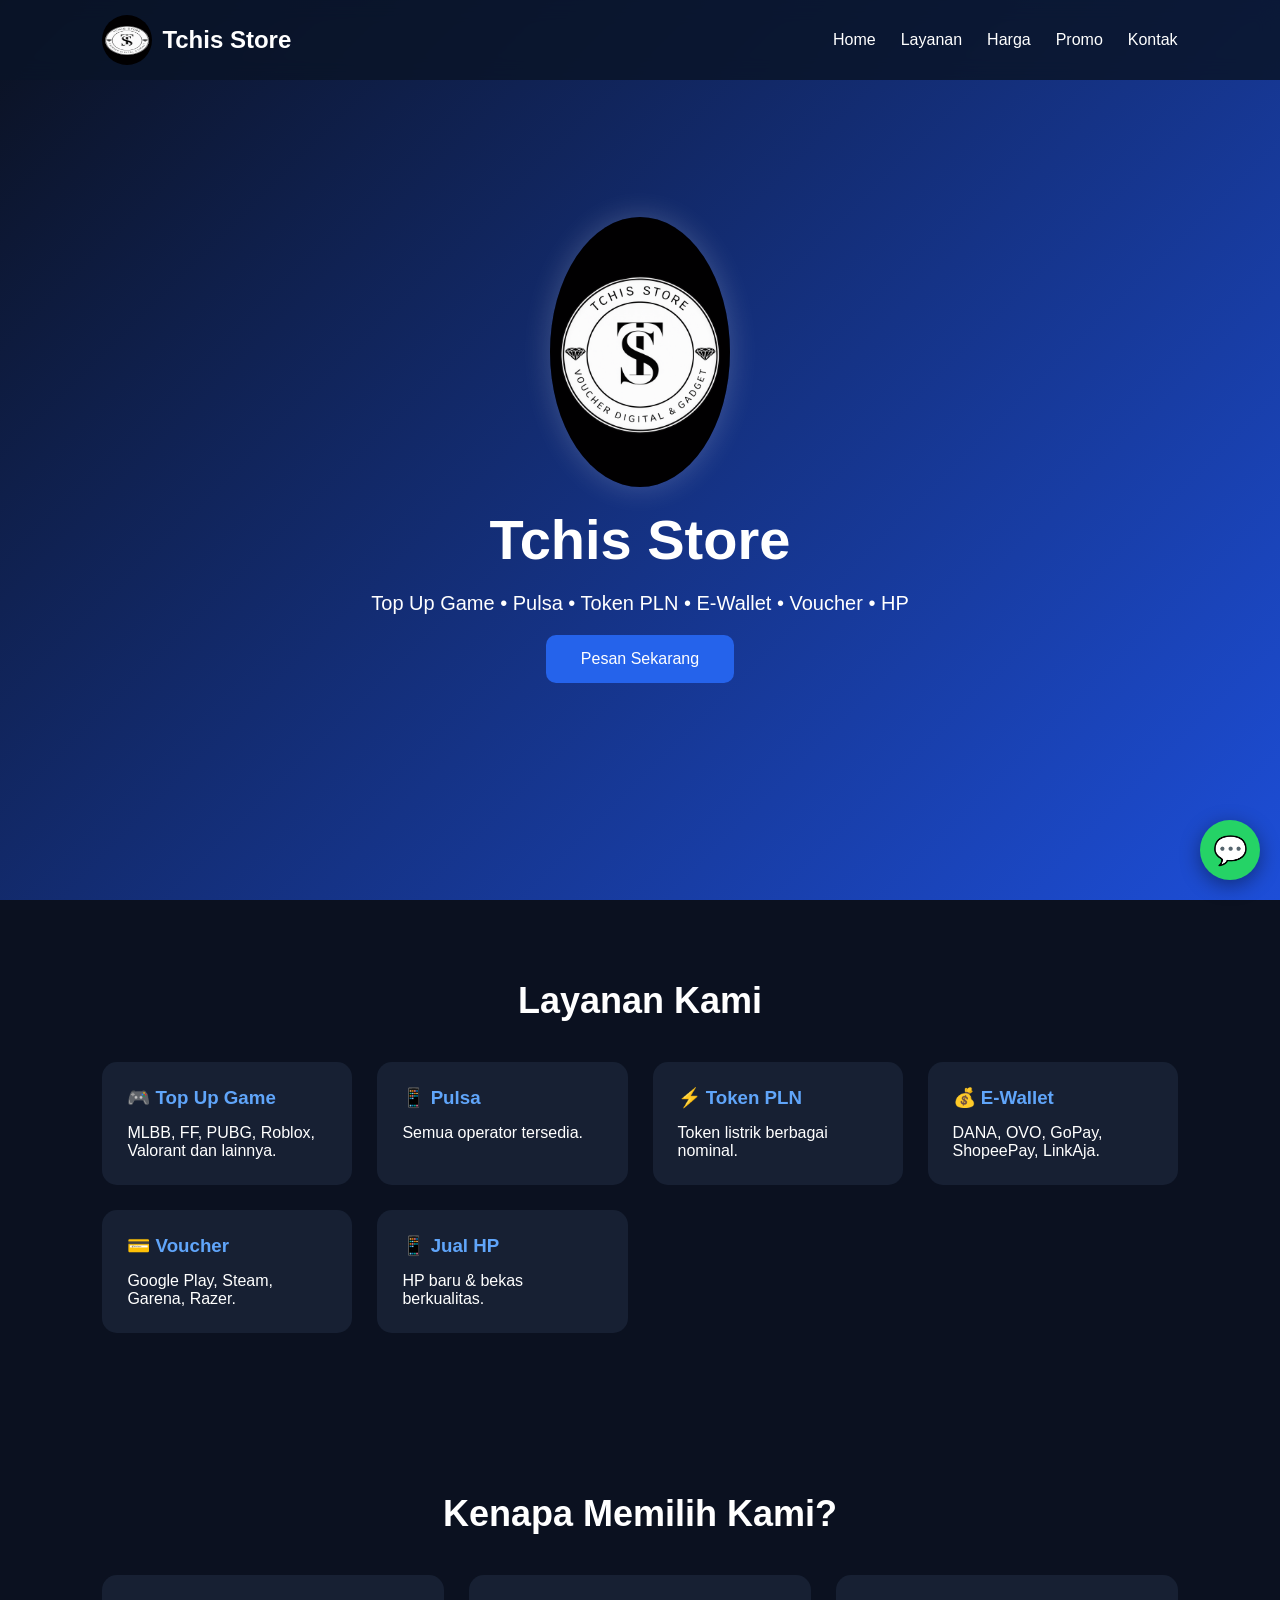
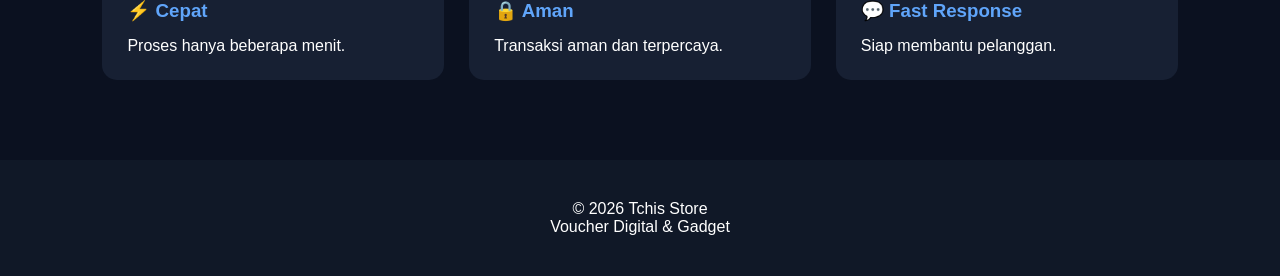
<file: index.html>
<!DOCTYPE html>
<html lang="id">
<head>
    <meta charset="UTF-8">
    <meta name="viewport" content="width=device-width, initial-scale=1.0">
    <title>Tchis Store | Voucher Digital & Gadget</title>

    <link rel="stylesheet" href="style.css">
    <script defer src="script.js"></script>
</head>

<body>

<nav>
    <div class="logo-area">
        <img src="logo.png" alt="Tchis Store">
        <h2>Tchis Store</h2>
    </div>

    <ul>
        <li><a href="index.html">Home</a></li>
        <li><a href="#layanan">Layanan</a></li>
        <li><a href="harga.html">Harga</a></li>
        <li><a href="promo.html">Promo</a></li>
        <li><a href="kontak.html">Kontak</a></li>
    </ul>
</nav>

<header id="home">

<img src="logo.png" class="hero-logo">

<h1>Tchis Store</h1>

<p>
Top Up Game • Pulsa • Token PLN • E-Wallet • Voucher • HP
</p>

<a class="btn" href="https://wa.me/62XXXXXXXXXXX">
Pesan Sekarang
</a>

</header>

<section id="layanan">

<h2>Layanan Kami</h2>

<div class="grid">

<div class="card">
<h3>🎮 Top Up Game</h3>
<p>MLBB, FF, PUBG, Roblox, Valorant dan lainnya.</p>
</div>

<div class="card">
<h3>📱 Pulsa</h3>
<p>Semua operator tersedia.</p>
</div>

<div class="card">
<h3>⚡ Token PLN</h3>
<p>Token listrik berbagai nominal.</p>
</div>

<div class="card">
<h3>💰 E-Wallet</h3>
<p>DANA, OVO, GoPay, ShopeePay, LinkAja.</p>
</div>

<div class="card">
<h3>💳 Voucher</h3>
<p>Google Play, Steam, Garena, Razer.</p>
</div>

<div class="card">
<h3>📱 Jual HP</h3>
<p>HP baru & bekas berkualitas.</p>
</div>

</div>

</section>

<section id="keunggulan">

<h2>Kenapa Memilih Kami?</h2>

<div class="grid">

<div class="card">
<h3>⚡ Cepat</h3>
<p>Proses hanya beberapa menit.</p>
</div>

<div class="card">
<h3>🔒 Aman</h3>
<p>Transaksi aman dan terpercaya.</p>
</div>

<div class="card">
<h3>💬 Fast Response</h3>
<p>Siap membantu pelanggan.</p>
</div>

</div>

</section>

<footer id="kontak">

<p>© 2026 Tchis Store</p>

<p>Voucher Digital & Gadget</p>

</footer>

<a href="https://wa.me/62XXXXXXXXXXX" class="wa">
💬
</a>

</body>
</html>
</file>
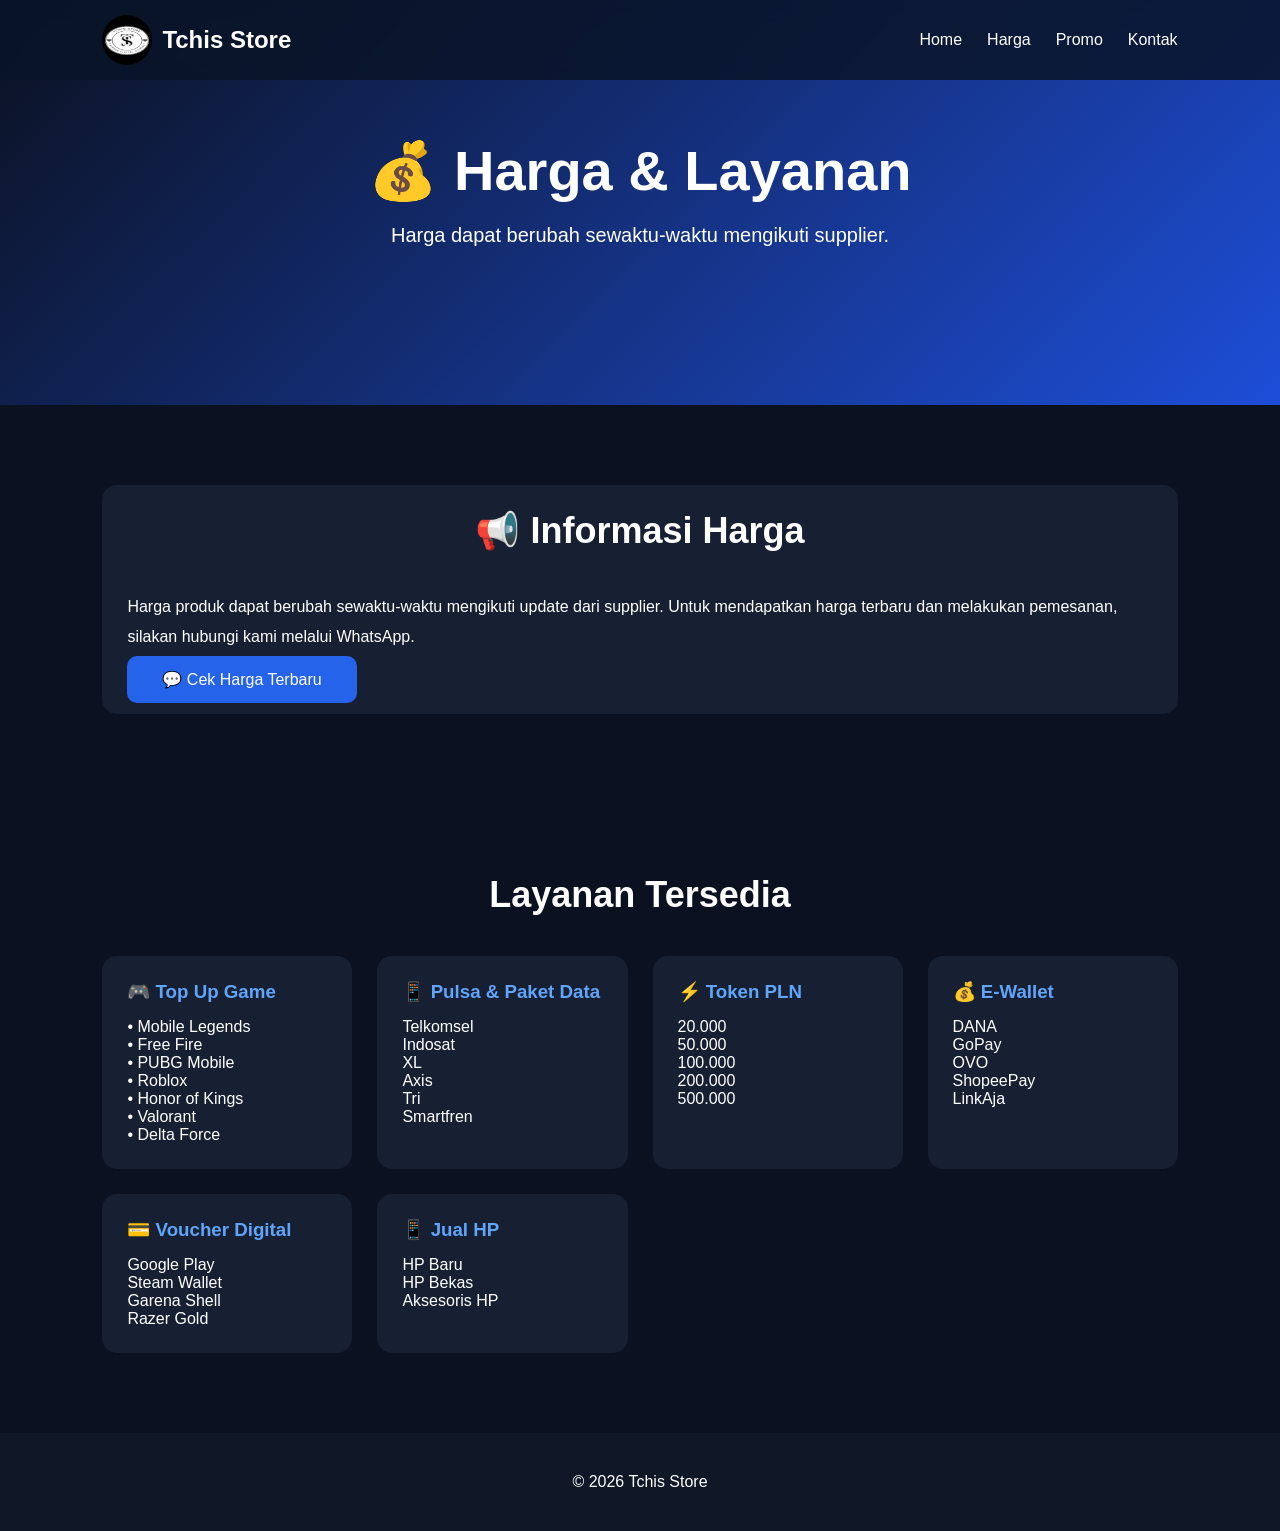
<file: harga.html>
<!DOCTYPE html>
<html lang="id">
<head>
<meta charset="UTF-8">
<meta name="viewport" content="width=device-width, initial-scale=1.0">
<title>Harga & Layanan | Tchis Store</title>

<link rel="stylesheet" href="style.css">
<script defer src="script.js"></script>

</head>
<body>

<nav>
<div class="logo-area">
<img src="logo.png" alt="Logo">
<h2>Tchis Store</h2>
</div>

<ul>
<li><a href="index.html">Home</a></li>
<li><a href="harga.html">Harga</a></li>
<li><a href="promo.html">Promo</a></li>
<li><a href="kontak.html">Kontak</a></li>
</ul>
</nav>

<header style="min-height:45vh;">
<h1>💰 Harga & Layanan</h1>
<p>Harga dapat berubah sewaktu-waktu mengikuti supplier.</p>
</header>

<section>

<div class="card">

<h2>📢 Informasi Harga</h2>

<p style="line-height:30px;">

Harga produk dapat berubah sewaktu-waktu mengikuti update dari supplier.

Untuk mendapatkan harga terbaru dan melakukan pemesanan, silakan hubungi kami melalui WhatsApp.

</p>

<br>

<a class="btn"
href="https://wa.me/+625641947597?text=Halo%20Tchis%20Store,%20saya%20ingin%20menanyakan%20harga.">

💬 Cek Harga Terbaru

</a>

</div>

</section>

<section>

<h2>Layanan Tersedia</h2>

<div class="grid">

<div class="card">

<h3>🎮 Top Up Game</h3>

<p>

• Mobile Legends<br>
• Free Fire<br>
• PUBG Mobile<br>
• Roblox<br>
• Honor of Kings<br>
• Valorant<br>
• Delta Force

</p>

</div>

<div class="card">

<h3>📱 Pulsa & Paket Data</h3>

<p>

Telkomsel<br>
Indosat<br>
XL<br>
Axis<br>
Tri<br>
Smartfren

</p>

</div>

<div class="card">

<h3>⚡ Token PLN</h3>

<p>

20.000<br>
50.000<br>
100.000<br>
200.000<br>
500.000

</p>

</div>

<div class="card">

<h3>💰 E-Wallet</h3>

<p>

DANA<br>
GoPay<br>
OVO<br>
ShopeePay<br>
LinkAja

</p>

</div>

<div class="card">

<h3>💳 Voucher Digital</h3>

<p>

Google Play<br>
Steam Wallet<br>
Garena Shell<br>
Razer Gold

</p>

</div>

<div class="card">

<h3>📱 Jual HP</h3>

<p>

HP Baru<br>
HP Bekas<br>
Aksesoris HP

</p>

</div>

</div>

</section>

<footer>

<p>© 2026 Tchis Store</p>

</footer>

</body>
</html>
</file>
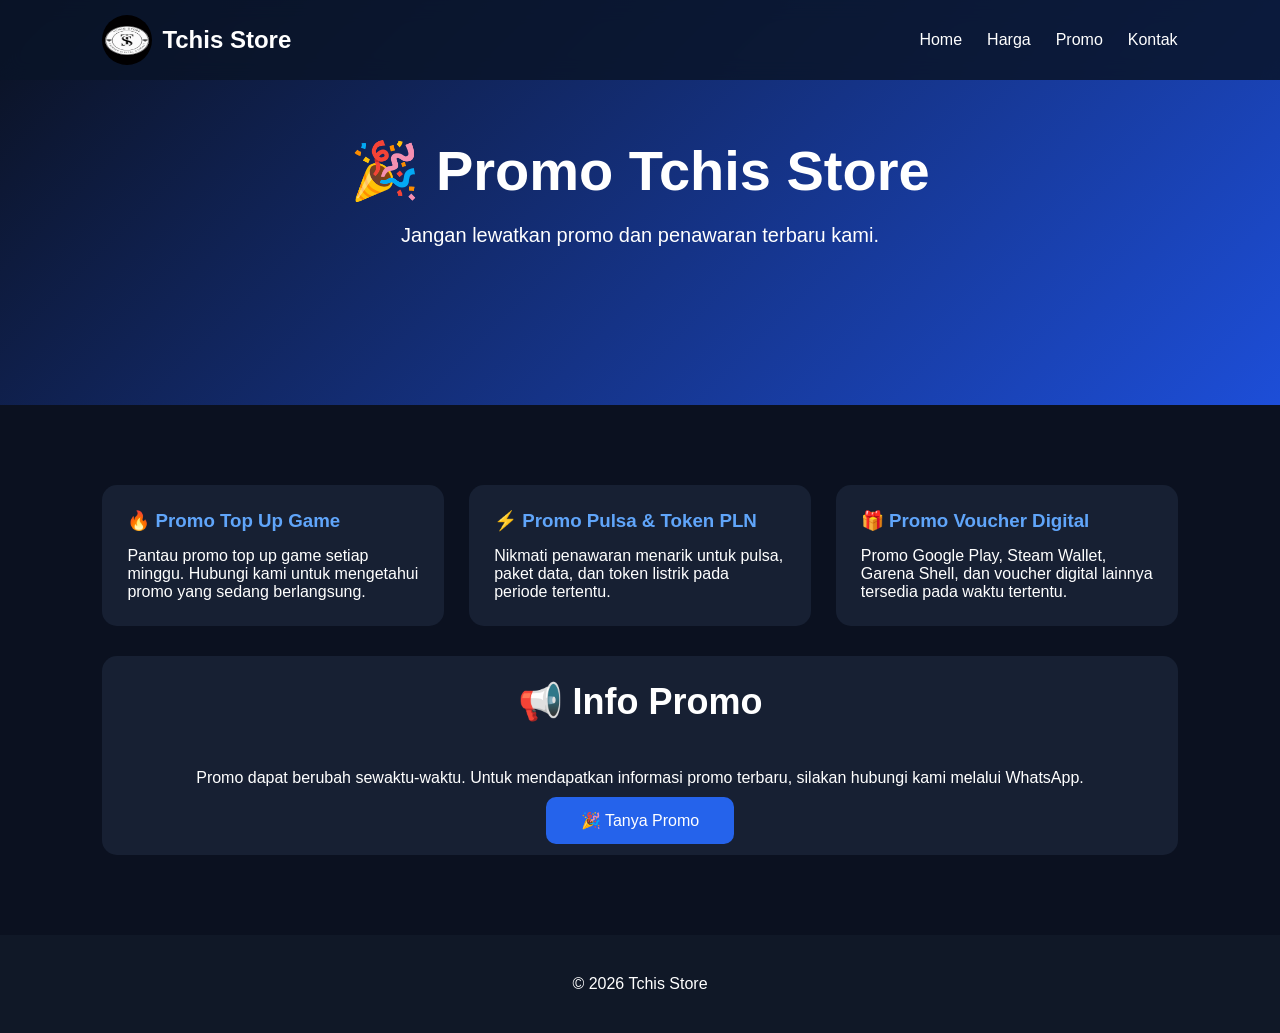
<file: promo.html>
<!DOCTYPE html>
<html lang="id">
<head>
<meta charset="UTF-8">
<meta name="viewport" content="width=device-width, initial-scale=1.0">
<title>Promo | Tchis Store</title>

<link rel="stylesheet" href="style.css">
<script defer src="script.js"></script>

</head>
<body>

<nav>
<div class="logo-area">
<img src="logo.png" alt="Logo">
<h2>Tchis Store</h2>
</div>

<ul>
<li><a href="index.html">Home</a></li>
<li><a href="harga.html">Harga</a></li>
<li><a href="promo.html">Promo</a></li>
<li><a href="kontak.html">Kontak</a></li>
</ul>
</nav>

<header style="min-height:45vh;">
<h1>🎉 Promo Tchis Store</h1>
<p>Jangan lewatkan promo dan penawaran terbaru kami.</p>
</header>

<section>

<div class="grid">

<div class="card">
<h3>🔥 Promo Top Up Game</h3>
<p>
Pantau promo top up game setiap minggu. Hubungi kami untuk mengetahui promo yang sedang berlangsung.
</p>
</div>

<div class="card">
<h3>⚡ Promo Pulsa & Token PLN</h3>
<p>
Nikmati penawaran menarik untuk pulsa, paket data, dan token listrik pada periode tertentu.
</p>
</div>

<div class="card">
<h3>🎁 Promo Voucher Digital</h3>
<p>
Promo Google Play, Steam Wallet, Garena Shell, dan voucher digital lainnya tersedia pada waktu tertentu.
</p>
</div>

</div>

<div class="card" style="margin-top:30px;text-align:center;">

<h2>📢 Info Promo</h2>

<p style="line-height:30px;">
Promo dapat berubah sewaktu-waktu. Untuk mendapatkan informasi promo terbaru, silakan hubungi kami melalui WhatsApp.
</p>

<br>

<a class="btn" href="https://wa.me/+625641947597?text=Halo%20Tchis%20Store,%20apakah%20ada%20promo%20hari%20ini?">
🎉 Tanya Promo
</a>

</div>

</section>

<footer>
<p>© 2026 Tchis Store</p>
</footer>

</body>
</html>
</file>
<file: style.css>
*{
    margin:0;
    padding:0;
    box-sizing:border-box;
    font-family:Arial, Helvetica, sans-serif;
    scroll-behavior:smooth;
}

body{
    background:#0b1120;
    color:white;
}

nav{
    position:fixed;
    top:0;
    width:100%;
    display:flex;
    justify-content:space-between;
    align-items:center;
    padding:15px 8%;
    background:rgba(10,20,40,.85);
    backdrop-filter:blur(10px);
    z-index:1000;
}

.logo-area{
    display:flex;
    align-items:center;
    gap:10px;
}

.logo-area img{
    width:50px;
    height:50px;
    border-radius:50%;
}

nav ul{
    display:flex;
    list-style:none;
    gap:25px;
}

nav a{
    color:white;
    text-decoration:none;
    transition:.3s;
}

nav a:hover{
    color:#4da3ff;
}

header{
    min-height:100vh;
    display:flex;
    flex-direction:column;
    justify-content:center;
    align-items:center;
    text-align:center;
    padding:100px 20px;
    background:linear-gradient(135deg,#0b1120,#1d4ed8);
}

.hero-logo{
    width:180px;
    border-radius:50%;
    margin-bottom:20px;
    box-shadow:0 0 30px rgba(255,255,255,.2);
}

header h1{
    font-size:56px;
}

header p{
    margin:20px 0;
    font-size:20px;
    max-width:700px;
}

.btn{
    background:#2563eb;
    color:white;
    padding:15px 35px;
    border-radius:10px;
    text-decoration:none;
    transition:.3s;
}

.btn:hover{
    background:#3b82f6;
}

section{
    padding:80px 8%;
}

section h2{
    text-align:center;
    margin-bottom:40px;
    font-size:36px;
}

.grid{
    display:grid;
    grid-template-columns:repeat(auto-fit,minmax(250px,1fr));
    gap:25px;
}

.card{
    background:#172033;
    padding:25px;
    border-radius:15px;
    transition:.3s;
}

.card:hover{
    transform:translateY(-8px);
    box-shadow:0 10px 25px rgba(0,0,0,.4);
}

.card h3{
    margin-bottom:15px;
    color:#60a5fa;
}

footer{
    background:#101827;
    text-align:center;
    padding:40px 20px;
}

.wa{
    position:fixed;
    bottom:20px;
    right:20px;
    width:60px;
    height:60px;
    background:#25D366;
    color:white;
    border-radius:50%;
    display:flex;
    align-items:center;
    justify-content:center;
    text-decoration:none;
    font-size:28px;
    box-shadow:0 5px 20px rgba(0,0,0,.4);
}

@media(max-width:768px){

nav{
    flex-direction:column;
    gap:15px;
}

nav ul{
    flex-wrap:wrap;
    justify-content:center;
}

header h1{
    font-size:38px;
}

.hero-logo{
    width:140px;
}

}
</file>
